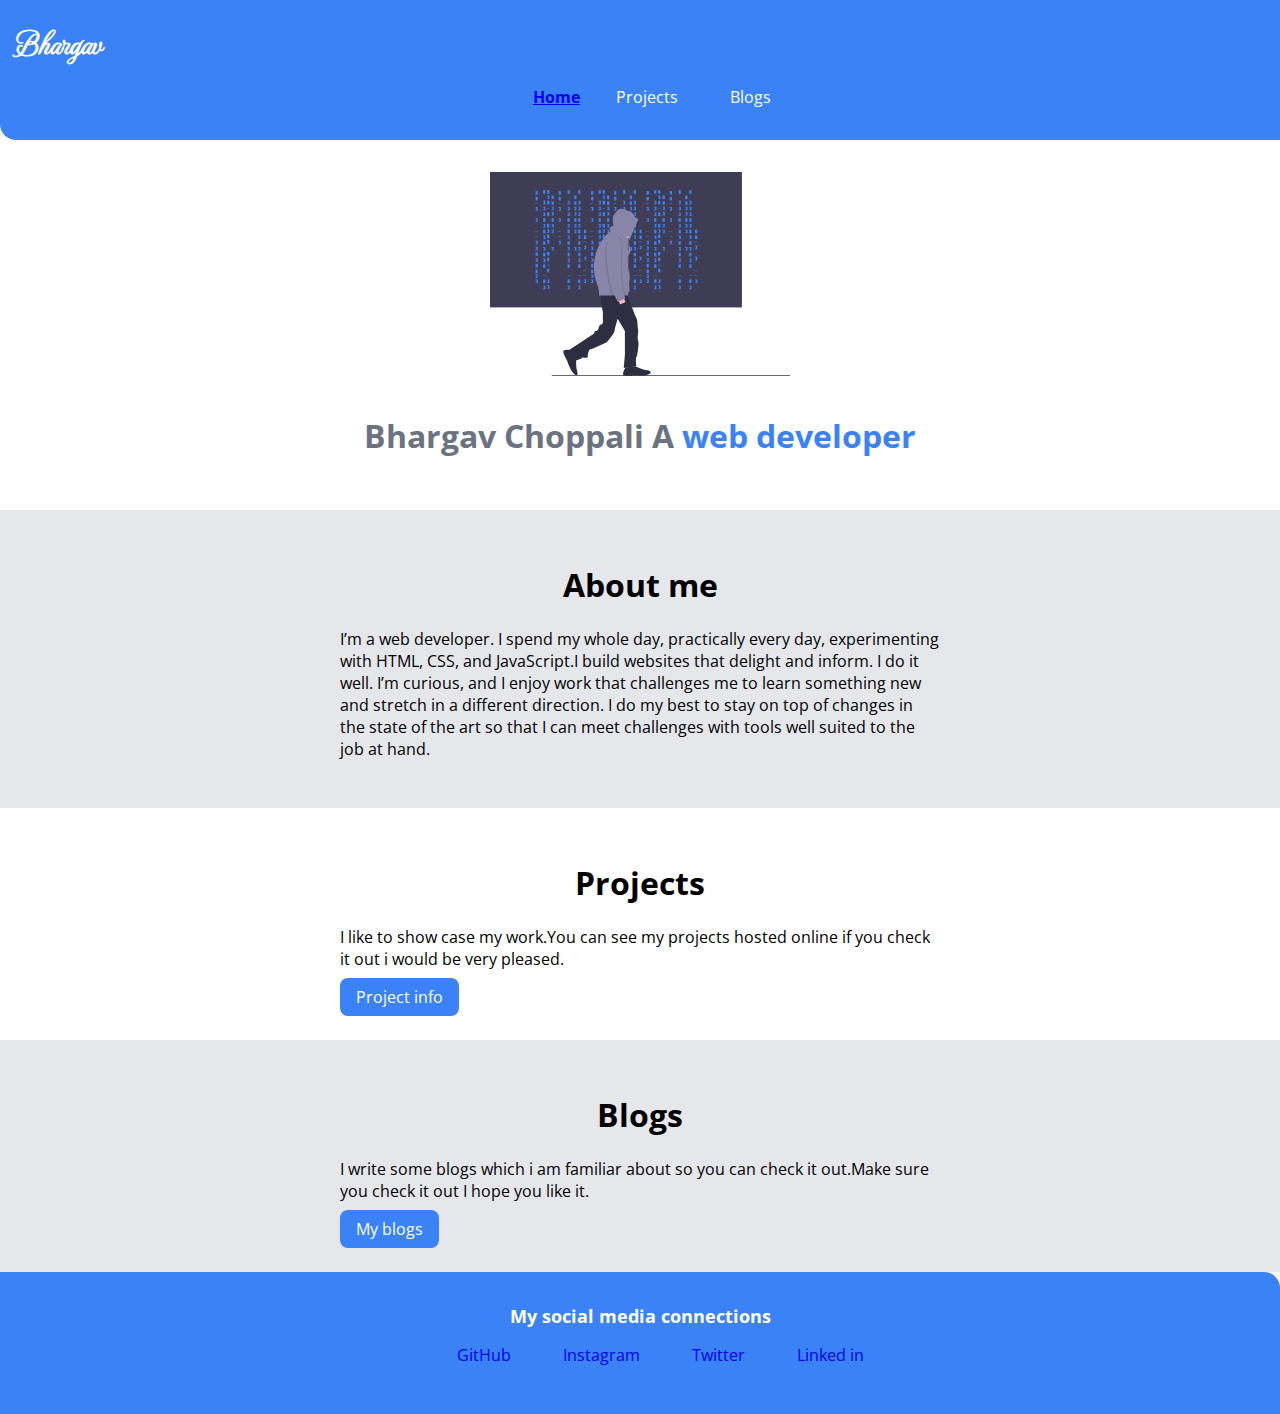
<file: index.html>
<!DOCTYPE html>
<html lang="en">
<head>
    <meta charset="UTF-8">
    <meta http-equiv="X-UA-Compatible" content="IE=edge">
    <meta name="viewport" content="width=device-width, initial-scale=1.0">
    <title>Home | Bhargavchoppali</title>
    <link href="style.css" rel="stylesheet" />
</head>
<body>
    
    <nav class="navigation container">
        <div class="nav-brand">
            Bhargav
        </div>
        <ul class="list-non-bullet nav-pills">

            <li class="list-item-inline">
                <a class="link-active" href="/">Home</a>
            </li>
            <li class="list-item-inline">
                <a class="link " href="Projects.html">Projects</a>
            </li>
            <li class="list-item-inline">
                <a class="link " href="Blogs.html">Blogs</a>
            </li>
        </ul>
    </nav> 

    <header>
        <img class="hero-img" src="hacker.svg" />

        <h1 class="hero-heading">Bhargav Choppali A <span class="heading-inverted">web developer</span></h1>
    </header>

    <section class="section ow">
        <div class="container-center">
            <h1>About me</h1>
        <p>I’m a web developer. I spend my whole day, practically every day, experimenting with HTML, CSS, and JavaScript.I build websites that delight and inform. I do it well.

            I’m curious, and I enjoy work that challenges me to learn something new and stretch in a different direction. I do my best to stay on top of changes in the state of the art so that I can meet challenges with tools well suited to the job at hand. 
        </div>

    </section>

    <section class="section">
        <div class="container-center">
            <h1>Projects</h1>
        <p>I like to show case my work.You can see my projects hosted online if you check it out i would be very pleased.</p>
        <a class="link link-primary" href="Projects.html">Project info</a>
        </div>
        

    </section>

    <section class="section ow">
        <div class="container-center">
            <h1>Blogs</h1>
        <p>I write some blogs which i am familiar about so you can check it out.Make sure you check it out I hope you like it.</p>
        <a class="link link-primary" href="Blogs.html">My blogs</a>
    </div>

    </section>

    <footer class="footer">
        <Div class="footer-header">My social media connections</Div>
        <ul class="social-links list-non-bullet">
             <li class="list-item-inline">
                <a class="link" href="https://github.com/Choppalibhargav">
                    GitHub</a></li>
             <li class="list-item-inline"><a class="link" href="https://www.instagram.com/_s._a._i_/">
                Instagram</a></li></li>
             <li class="list-item-inline"><a class="link" href="https://twitter.com/Sai72132032">
                Twitter</a></li></li>
                <li class="list-item-inline"><a class="link" href="https://in.linkedin.com/in/choppali-bhargav-a6124b1b2">
                    Linked in</a></li></li>

        </ul>
    </footer>

</body>
</html>
</file>
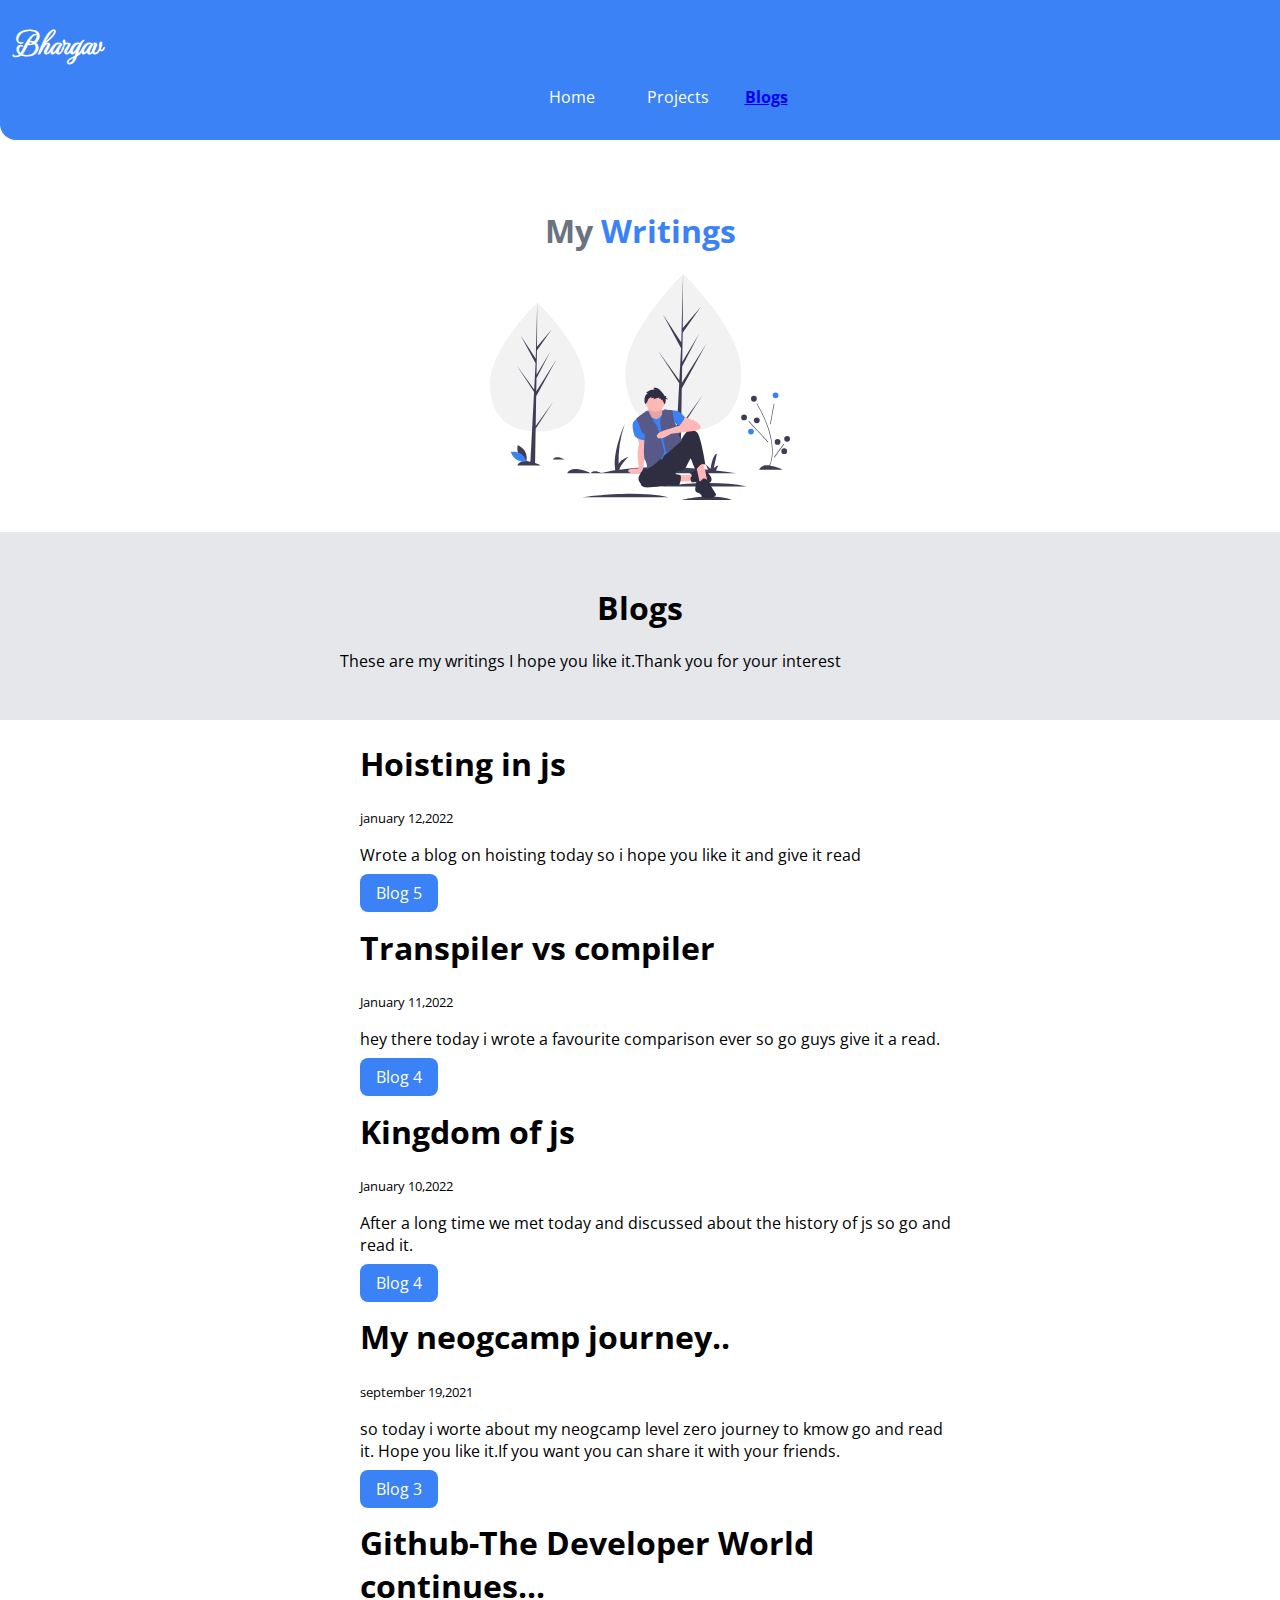
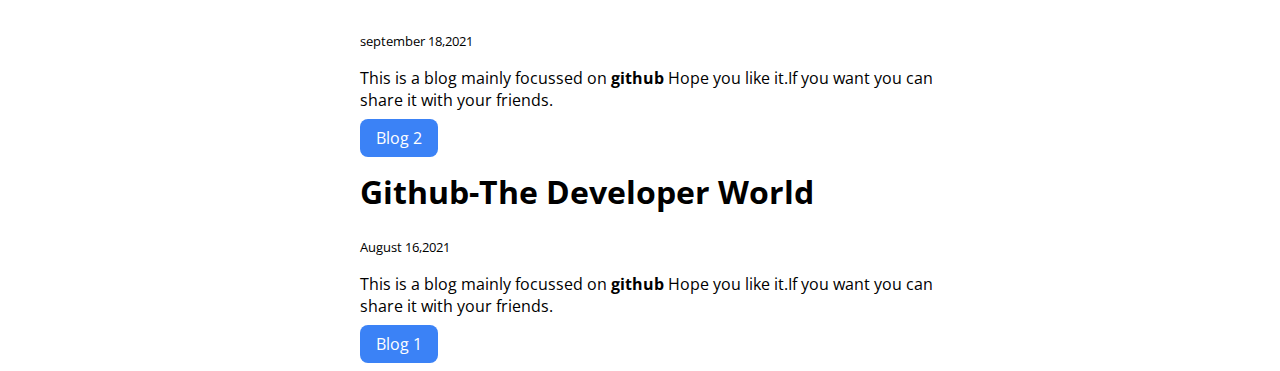
<file: Blogs.html>
<!DOCTYPE html>
<html lang="en">
<head>
    <meta charset="UTF-8">
    <meta http-equiv="X-UA-Compatible" content="IE=edge">
    <meta name="viewport" content="width=device-width, initial-scale=1.0">
    <title>Blogs | Bhargavchoppali</title>
    <link href="style.css" rel="stylesheet" />
</head>
<body>
    <nav class="navigation container">
        <div class="nav-brand">
            Bhargav
        </div>
        <ul class="list-non-bullet nav-pills">

            <li class="list-item-inline">
                <a class="link " href="/">Home</a>
            </li>
            <li class="list-item-inline">
                <a class="link " href="Projects.html">Projects</a>
            </li>
            <li class="list-item-inline">
                <a class="link-active" href="Blogs.html">Blogs</a>
            </li>
        </ul>
    </nav> 
    <header><h1 class="hero-heading">My <span class="heading-inverted">Writings</span></h1>

        <img class="hero-img" src="undraw_a_moment_to_relax_bbpa.svg" />
        
    </header>
    <section class="section ow">
        <div class="container-center">
            <h1>Blogs</h1>
        <p>These are my writings I hope you like it.Thank you for your interest </div>

    </section>

    <ul class="list-non-bullet">
        <li>
            <div class="container container-center pad-md">
                <h1>Hoisting in js</h1> 
             <small>january 12,2022</small>
             <P>Wrote a blog on hoisting today so i hope you like it and give it read</P>
             
             <a class="link link-primary" href="https://dev.to/choppalibhargav/hoisting-in-js-21m2">Blog 5</a>
             
            </div>
            
         </li>
        <li>
            <div class="container container-center pad-md">
                <h1>Transpiler vs compiler</h1> 
             <small>January 11,2022</small>
             <P>hey there today i wrote a favourite comparison ever so go guys give it a read.</P>
             
             <a class="link link-primary" href="https://dev.to/choppalibhargav/transpiler-vs-compiler-5e8k">Blog 4</a>
             
            </div>
            
         </li>
        <li>
            <div class="container container-center pad-md">
                <h1>Kingdom of js</h1> 
             <small>January 10,2022</small>
             <P>After a long time we met today and discussed about the history of js so go and read it.</P>
             
             <a class="link link-primary" href="https://dev.to/choppalibhargav/kingdom-of-js-93a">Blog 4</a>
             
            </div>
            
         </li>
        <li>
            <div class="container container-center pad-md">
                <h1>My neogcamp journey..</h1> 
             <small>september 19,2021</small>
             <P>so today i worte about my neogcamp level zero journey to kmow go and read it. Hope you like it.If you want you can share it with your friends.</P>
             
             <a class="link link-primary" href="https://dev.to/choppalibhargav/my-neogcamp-level-zero-journey-dle">Blog 3</a>
             
            </div>
            
         </li>
        <li>
            <div class="container container-center pad-md">
                <h1>Github-The Developer World continues...</h1> 
             <small>september 18,2021</small>
             <P>This is a blog mainly focussed on <strong>github</strong> Hope you like it.If you want you can share it with your friends.</P>
             
             <a class="link link-primary" href="https://dev.to/choppalibhargav/github-the-developer-world-continues-3hpb">Blog 2</a>
             
            </div>
            
         </li>
        <li>
            <div class="container container-center pad-md">
                <h1>Github-The Developer World</h1> 
             <small>August 16,2021</small>
             <P>This is a blog mainly focussed on <strong>github</strong> Hope you like it.If you want you can share it with your friends.</P>
             
             <a class="link link-primary" href="https://dev.to/choppalibhargav/github-a-developer-world-36m2">Blog 1</a>
             
            </div>
           
        </li>
    
    </ul>

</body>
</html>
</file>
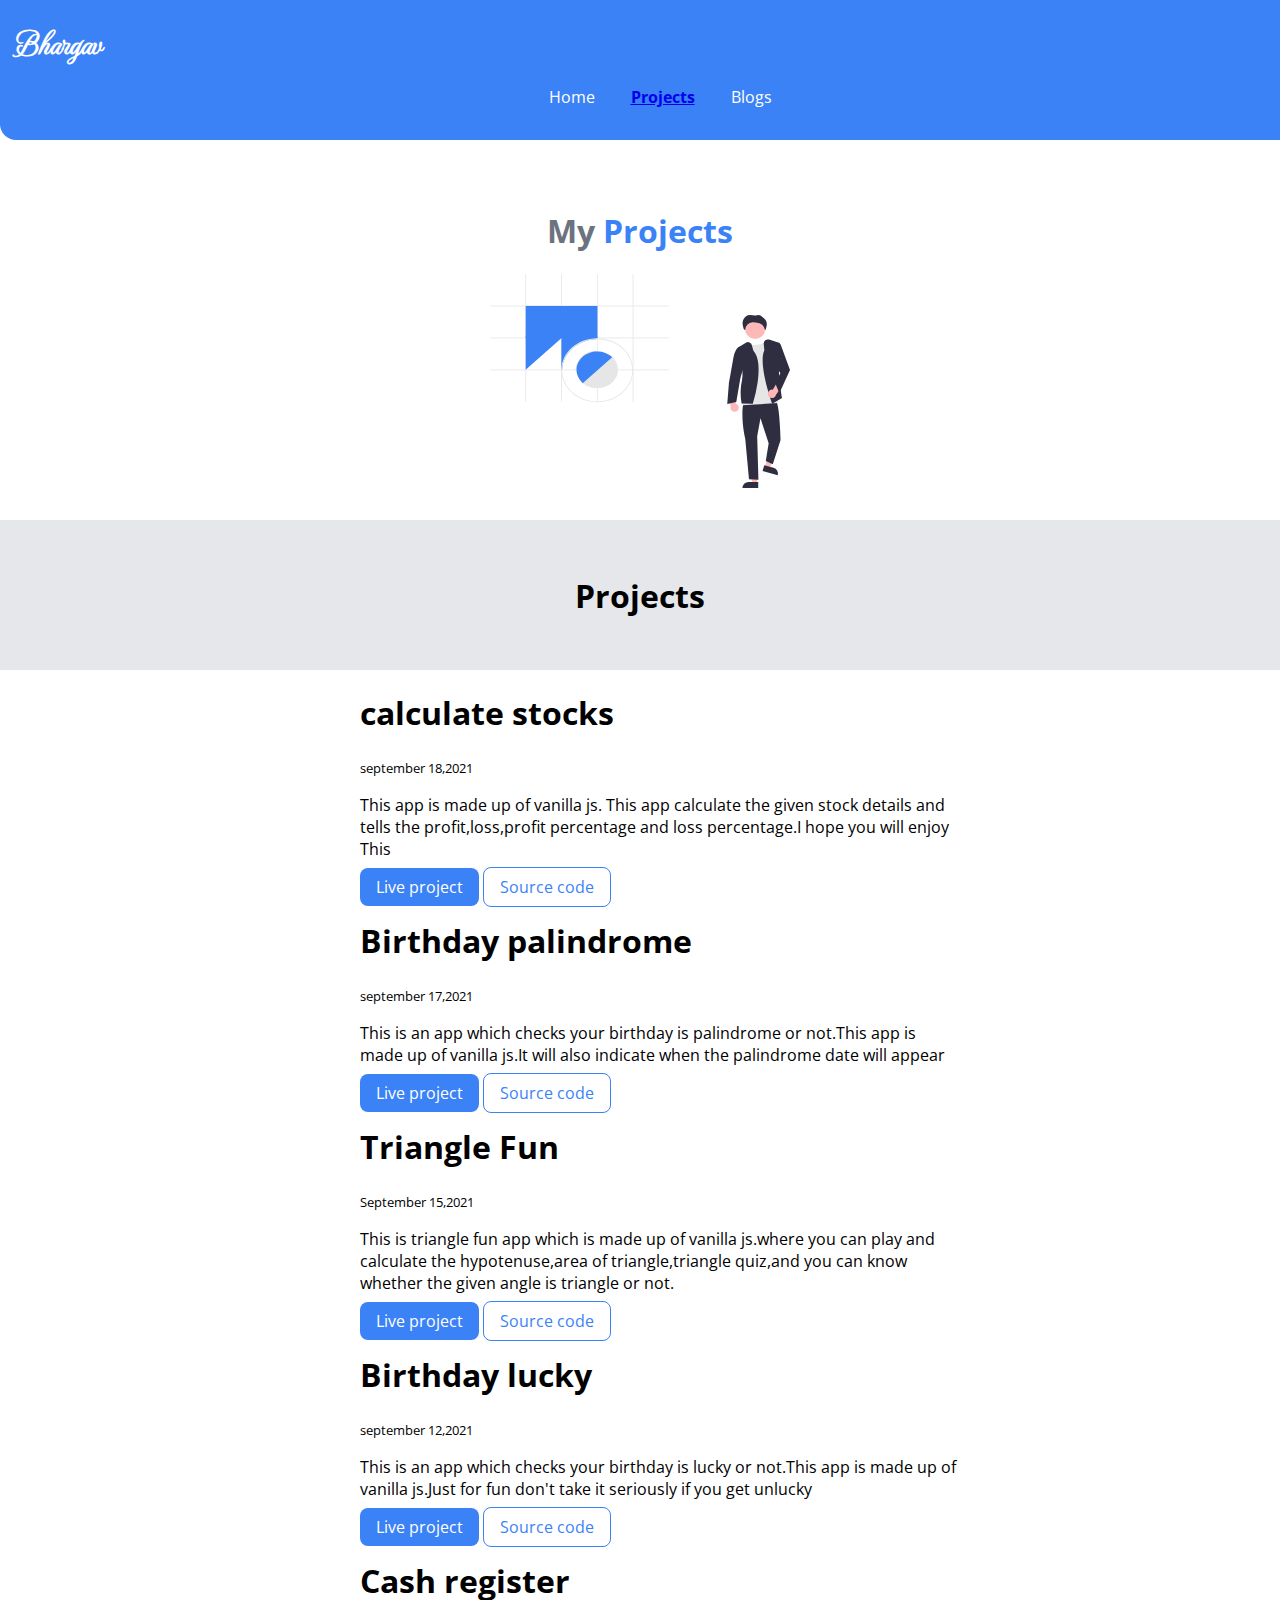
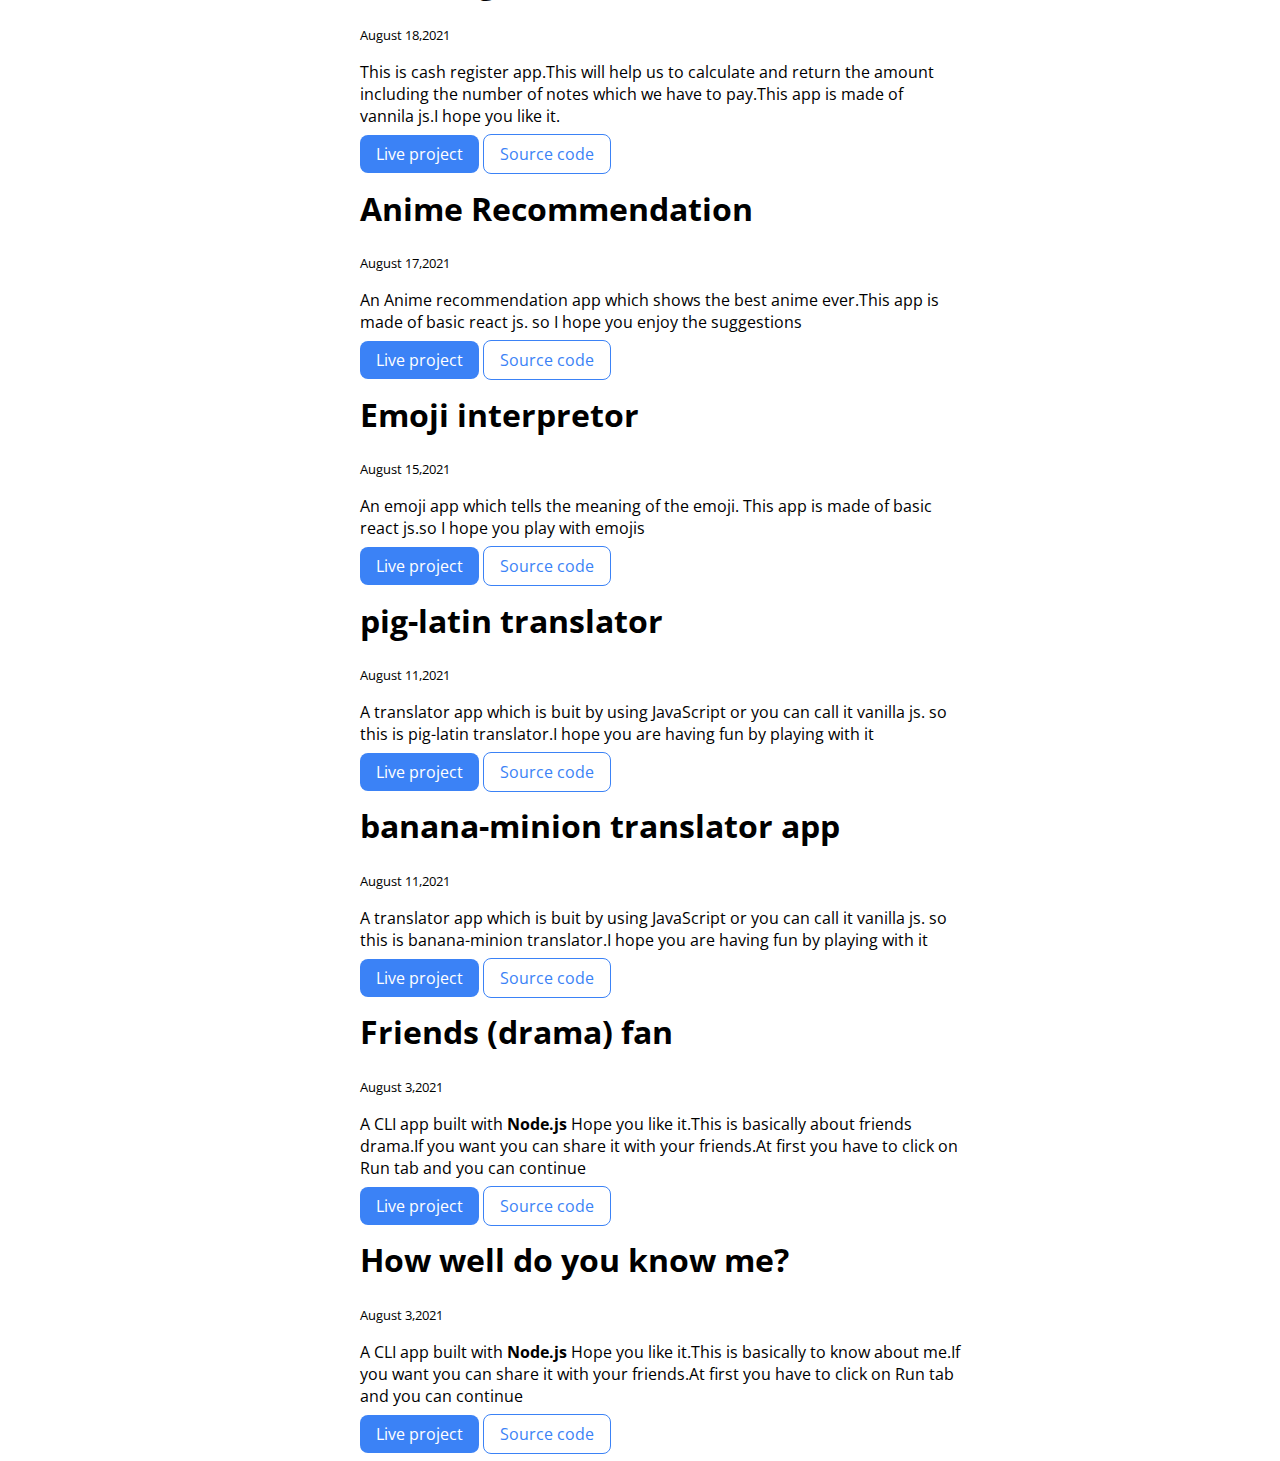
<file: Projects.html>
<!DOCTYPE html>
<html lang="en">
<head>
    <meta charset="UTF-8">
    <meta http-equiv="X-UA-Compatible" content="IE=edge">
    <meta name="viewport" content="width=device-width, initial-scale=1.0">
    <title>Projects | Bhargavchoppali</title>
    <link href="style.css" rel="stylesheet" />
</head>
<body>
    <nav class="navigation container">
        <div class="nav-brand">
            Bhargav
        </div>
        <ul class="list-non-bullet nav-pills">

            <li class="list-item-inline">
                <a class="link " href="/">Home</a>
            </li>
            <li class="list-item-inline">
                <a class="link-active " href="Projects.html">Projects</a>
            </li>
            <li class="list-item-inline">
                <a class="link " href="Blogs.html">Blogs</a>
            </li>
        </ul>
    </nav> 
    <header><h1 class="hero-heading">My <span class="heading-inverted">Projects</span></h1>

        <img class="hero-img" src="undraw_Logo_design_re_gfu6.svg" />
        
    </header>
    <section class="section ow">
        <div class="container-center">
            <h1>Projects</h1>
        
    </section>
<ul class="list-non-bullet">
    <li>
        <div class="container container-center pad-md">
            <h1>calculate stocks</h1> 
         <small>september 18,2021</small>
         <P>This app is made up of vanilla js. This app calculate the given stock details and tells the profit,loss,profit percentage and loss percentage.I hope you will enjoy This  </P>
         
         <a class="link link-primary" href="https://stocks-checker.netlify.app/">Live project</a>
         <a class="link link-secondary" href="https://github.com/Choppalibhargav/calculate-stocks">Source code</a>
        </div>
        
     </li>
    <li>
        <div class="container container-center pad-md">
            <h1>Birthday palindrome</h1> 
         <small>september 17,2021</small>
         <P>This is an app which checks your birthday is palindrome or not.This app is made up of vanilla js.It will also indicate when the palindrome date will appear </P>
         
         <a class="link link-primary" href="https://bday-palindrom.netlify.app/">Live project</a>
         <a class="link link-secondary" href="https://github.com/Choppalibhargav/palindrome-birthday">Source code</a>
        </div>
        
     </li>
    <li>
        <div class="container container-center pad-md">
            <h1>Triangle Fun</h1> 
         <small>September 15,2021</small>
         <P>This is triangle fun app which is made up of vanilla js.where you can play and calculate the hypotenuse,area of triangle,triangle quiz,and you can know whether the given angle is triangle or not. </P>
         
         <a class="link link-primary" href="https://triangle-play-app.netlify.app/index.html">Live project</a>
         <a class="link link-secondary" href="https://github.com/Choppalibhargav/triangle-fun">Source code</a>
        </div>
        
     </li>
    <li>
        <div class="container container-center pad-md">
            <h1>Birthday lucky</h1> 
         <small>september 12,2021</small>
         <P>This is an app which checks your birthday is lucky or not.This app is made up of vanilla js.Just for fun don't take it seriously if you get unlucky </P>
         
         <a class="link link-primary" href="https://bday-luck-check.netlify.app/">Live project</a>
         <a class="link link-secondary" href="https://github.com/Choppalibhargav/birthday-lucky">Source code</a>
        </div>
        
     </li>
    <li>
        <div class="container container-center pad-md">
            <h1>Cash register</h1> 
         <small>August 18,2021</small>
         <P>This is cash register app.This will help us to calculate and return the amount including the number of notes which we have to pay.This app is made of vannila js.I hope you like it. </P>
         
         <a class="link link-primary" href="https://cash-manage-app.netlify.app/">Live project</a>
         <a class="link link-secondary" href="https://github.com/Choppalibhargav/cash-register">Source code</a>
        </div>
        
     </li>
    <li>
        <div class="container container-center pad-md">
            <h1>Anime Recommendation</h1> 
         <small>August 17,2021</small>
         <P>An Anime recommendation app which shows the best anime ever.This app is made of basic react js. so I hope you enjoy the suggestions</P>
         
         <a class="link link-primary" href="https://anime-app-recommendation.netlify.app/">Live project</a>
         <a class="link link-secondary" href="https://github.com/Choppalibhargav/anime-recommendation-app">Source code</a>
        </div>
        
     </li>
    <li>
        <div class="container container-center pad-md">
            <h1>Emoji interpretor</h1> 
         <small>August 15,2021</small>
         <P>An emoji app which tells the meaning of the emoji. This app is made of basic react js.so I hope you play with emojis</P>
         
         <a class="link link-primary" href="https://emoji-interpretorapp.netlify.app/">Live project</a>
         <a class="link link-secondary" href="https://github.com/Choppalibhargav/emoji-interpretor">Source code</a>
        </div>
        
     </li>
    <li>
        <div class="container container-center pad-md">
            <h1>pig-latin translator</h1> 
         <small>August 11,2021</small>
         <P>A translator app which is buit by using JavaScript or you can call it vanilla js. so this is pig-latin translator.I hope you are having fun by playing with it</P>
         
         <a class="link link-primary" href="https://pig-latin-translatorapp.netlify.app/">Live project</a>
         <a class="link link-secondary" href="https://github.com/Choppalibhargav/pig-latin-translator">Source code</a>
        </div>
        
     </li>
    <li>
        <div class="container container-center pad-md">
            <h1>banana-minion translator app</h1> 
         <small>August 11,2021</small>
         <P>A translator app which is buit by using JavaScript or you can call it vanilla js. so this is banana-minion translator.I hope you are having fun by playing with it</P>
         
         <a class="link link-primary" href="https://banana-minion-translatorapp.netlify.app/">Live project</a>
         <a class="link link-secondary" href="https://github.com/Choppalibhargav/banana-translator-app">Source code</a>
        </div>
        
     </li>
    <li>
        <div class="container container-center pad-md">
            <h1>Friends (drama) fan</h1> 
         <small>August 3,2021</small>
         <P>A CLI app built with <strong>Node.js</strong> Hope you like it.This is basically about friends drama.If you want you can share it with your friends.At first you have to click on Run tab and you can continue</P>
         
         <a class="link link-primary" href="https://replit.com/@Bhargavchoppali/friends-1#index.jsembeded=1&output=1">Live project</a>
         <a class="link link-secondary" href="https://github.com/Choppalibhargav/friends-quiz">Source code</a>
        </div>
        
     </li>
    <li>
        <div class="container container-center pad-md">
            <h1>How well do you know me?</h1> 
        <small>August 3,2021</small>
        <P>A CLI app built with <strong>Node.js</strong> Hope you like it.This is basically to know about me.If you want you can share it with your friends.At first you have to click on Run tab and you can continue</P>
        
        <a class="link link-primary" href="https://replit.com/@Bhargavchoppali/assignment-01#index.jsembeded=1&output=1">Live project</a>
        <a class="link link-secondary" href="https://github.com/Choppalibhargav/Aboutme-quiz">Source code</a>
        </div>
       
    </li>

</ul>
</body>
</html>
</file>
<file: style.css>
@import url('https://fonts.googleapis.com/css2?family=Open+Sans:ital,wght@0,700;1,400&display=swap');
@import url('https://fonts.googleapis.com/css2?family=MonteCarlo&display=swap');

 :root{
     --primary-color:#3B82F6;
     --off-white:#E5E7EB;
     --dark-gray:#6B7280;
 }
html{
    margin: 0rem;
    padding: 0rem;
}


body{
    font-family: 'Open Sans', sans-serif;
    margin: 0rem;
    padding: 0rem;
}

hr{
    margin: 3rem 0rem;
}
.pad-md{
    padding-top: 2rem;
}
.container{
    padding: 0rem 1rem;
}
.container-center{
    max-width: 600px;
    margin: auto;
}

.link{
    text-decoration: none;
    padding: 0.5rem 1rem;
}
.link-primary{
   background-color: var(--primary-color);
   border-radius: 0.5rem;
   color: white;
   
} 

.link-secondary{
    color: var(--primary-color);
    border-radius: 0.5rem;
    border:1px solid var(--primary-color);

}
.list-non-bullet{
    list-style: none;
}
.list-item-inline{
    display: inline;
    padding: 0rem 0.5rem;
}

.navigation{
    background-color: var(--primary-color);
    color: white;
    padding: 1rem;
    border-bottom-left-radius: 1rem;
}

.navigation .nav-brand{
    font-weight: bold;
    font-size: 2rem;
    font-family: 'MonteCarlo', cursive;
}

.navigation .nav-pills{
    text-align: center;
}
.navigation .link{
    color: white;
}

.link:hover{
    font-weight: bold;
    color: var(--dark-gray);
}
.link-active{
    font-weight: bold;
}

header{
    padding: 2rem;
}

.hero{
    padding: 2rem;
}

 .hero-img{
    max-width: 300px;
    display: block;
    margin:auto
}

.hero-heading{
color: var(--dark-gray);
padding-top: 1rem;
text-align: center;
}
 .hero-heading .heading-inverted{
    color:var(--primary-color)
}

.section{
    padding: 2rem;
}

.section h1 {
    text-align:center;

}
.ow{
    background-color:var(--off-white) ;
}
.footer{
    background-color: var(--primary-color);
    padding: 2rem 1rem;
    text-align: center;
    color: white;
    border-top-right-radius: 1rem;
}
.footer .footer-header{
    font-weight: bold;
    font-size: large;
}
.footer.link{
    color: white;
}
.footer.ul{
    padding-inline-start: 0px;
}
</file>
